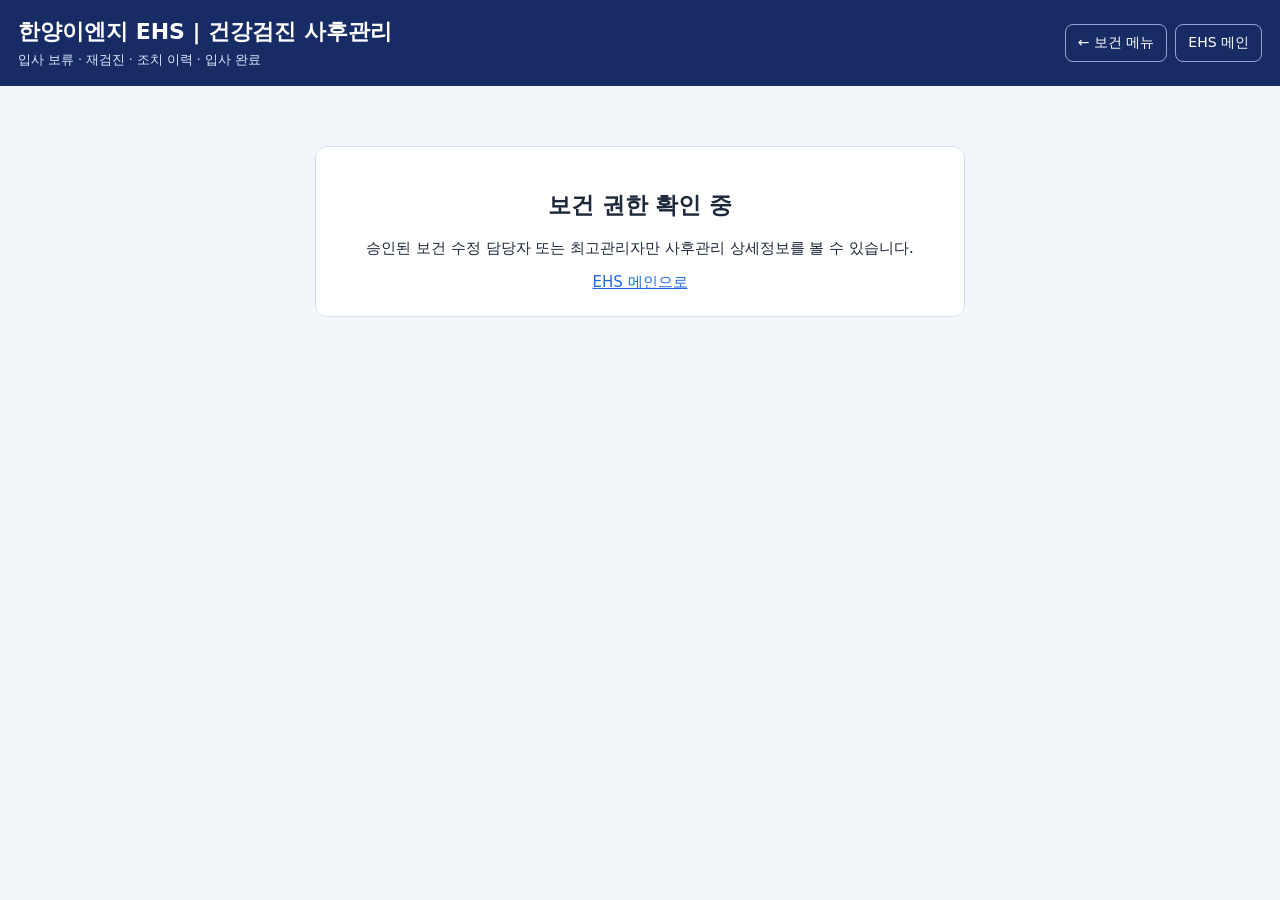
<file: health_followup.html>
<!doctype html>
<html lang="ko"><head><meta charset="utf-8"><meta name="viewport" content="width=device-width,initial-scale=1"><meta name="referrer" content="no-referrer">
<meta http-equiv="Content-Security-Policy" content="default-src 'none'; script-src 'self'; style-src 'self' 'unsafe-inline'; connect-src https://ahmqthuympannqsrszvv.supabase.co; img-src 'self' data: blob:; font-src 'self'; object-src 'none'; base-uri 'none'; form-action 'none'; frame-src 'none'"><title>한양이엔지 EHS | 건강검진 사후관리</title>
<script src="./she-v24-index.js?v=20261127-delete2"></script>
<style>
:root{color-scheme:light;--navy:#172c65;--blue:#1d6ce0;--line:#d7e2ee;--muted:#64748b;--bg:#f2f6fb}
*{box-sizing:border-box}body{margin:0;background:var(--bg);color:#1e293b;font-family:'Malgun Gothic',system-ui,sans-serif;font-size:15px}button,input,select,textarea{font:inherit}button{cursor:pointer}button:disabled{cursor:not-allowed;opacity:.55}[hidden]{display:none!important}
header{background:var(--navy);color:white;padding:17px max(18px,calc((100vw - 1420px)/2));display:flex;justify-content:space-between;align-items:center;gap:14px;flex-wrap:wrap}header h1{font-size:22px;margin:0 0 3px}header small{color:#dbeafe}nav{display:flex;gap:8px;flex-wrap:wrap}nav a{color:white;border:1px solid #91a6d0;border-radius:8px;padding:9px 12px;text-decoration:none;font-size:14px}
main{max-width:1460px;margin:auto;padding:20px}.notice,.panel,.stats>div{background:white;border:1px solid var(--line);border-radius:12px;padding:16px}.notice{font-size:13px;color:#475569;margin-bottom:16px;line-height:1.6}.stats{display:grid;grid-template-columns:repeat(4,minmax(0,1fr));gap:10px;margin:14px 0}.stats small{color:var(--muted);display:block}.stats strong{display:block;font-size:26px;color:var(--navy);margin-top:4px}
.workspace{display:grid;grid-template-columns:minmax(0,1.65fr) minmax(310px,1fr);gap:14px;align-items:start}.panel{min-width:0}.heading{display:flex;justify-content:space-between;align-items:center;gap:8px;flex-wrap:wrap;margin-bottom:12px}.heading h2{font-size:18px;margin:0;color:var(--navy)}button{border:1px solid #b9cee4;background:white;color:var(--navy);padding:9px 13px;border-radius:8px;font-weight:700;min-height:40px}.primary{background:var(--blue);color:white;border-color:var(--blue)}.controls{display:flex;flex-wrap:wrap;gap:8px;margin:10px 0}.controls input{flex:1;min-width:180px}.controls select{min-width:125px}input,select,textarea{border:1px solid #b9c9dc;border-radius:7px;padding:9px;max-width:100%;min-width:0;color:#1e293b;background:#fff}textarea{width:100%;resize:vertical}input:focus,select:focus,textarea:focus,button:focus-visible{outline:2px solid #93c5fd;outline-offset:1px}.hint{font-size:12px;color:var(--muted);line-height:1.5;margin:6px 0}.msg{padding:11px 14px;border-radius:8px;background:#e9f1fd;color:#173b74;white-space:pre-wrap;overflow-wrap:anywhere;margin-bottom:12px}.msg.error{background:#fef2f2;color:#991b1b}.msg.success{background:#ecfdf5;color:#166534}
.tablewrap{overflow:auto;max-height:580px;border:1px solid var(--line);border-radius:8px}table{width:100%;border-collapse:collapse;min-width:660px}th,td{padding:10px 8px;border-bottom:1px solid #e2e8f0;text-align:left;font-size:13px;vertical-align:middle}th{background:#eaf0fa;color:var(--navy);position:sticky;top:0;z-index:1}td button{font-size:13px;padding:6px 9px;min-height:36px}tbody tr.selected{background:#eaf3ff}.tag{display:inline-block;padding:4px 7px;border-radius:6px;font-size:12px;font-weight:700;background:#fff1e2;color:#9a3412}.tag.cleared{background:#dbeafe;color:#1d4ed8}.tag.entered,.tag.closed{background:#dcfce7;color:#166534}.overdue{color:#b91c1c;font-weight:700}.pager{display:flex;align-items:center;justify-content:space-between;gap:10px;margin-top:12px}.fields{display:grid;grid-template-columns:repeat(2,minmax(0,1fr));gap:10px}.field{display:flex;flex-direction:column;gap:5px;min-width:0;font-size:13px}.field label{font-weight:700;color:#334155}.full{grid-column:1/-1}.actions{display:flex;gap:8px;justify-content:flex-end;margin-top:14px;flex-wrap:wrap}.summary{padding:12px;background:#f4f7fc;border-radius:8px;margin-bottom:12px;line-height:1.6;overflow-wrap:anywhere}.history{display:grid;gap:8px;margin-top:12px}.history article{padding:12px;border-left:3px solid #9ab4d6;background:#f8fafc;border-radius:5px;white-space:pre-wrap;overflow-wrap:anywhere}.history article p{margin:5px 0 0;font-size:13px}.history article small{color:var(--muted)}.empty{padding:22px;text-align:center;color:var(--muted)}#gate{max-width:650px;margin:60px auto;padding:24px;background:white;border:1px solid var(--line);border-radius:12px;text-align:center}#gate a{color:var(--blue)}
@media(max-width:900px){.workspace{grid-template-columns:1fr}.stats{grid-template-columns:repeat(2,1fr)}main{padding:12px}header{padding:12px}header h1{font-size:18px}.tablewrap{max-height:480px}}@media(max-width:520px){.fields{grid-template-columns:1fr}.field{grid-column:1/-1}.controls>*{flex:1 1 100%}.stats strong{font-size:22px}input,select,textarea{font-size:16px}.actions button{flex:1}}
</style></head>
<body>
<header><div><h1>한양이엔지 EHS | 건강검진 사후관리</h1><small>입사 보류 · 재검진 · 조치 이력 · 입사 완료</small></div><nav><a href="health_menu.html">← 보건 메뉴</a><a href="index.html">EHS 메인</a></nav></header>
<section id="gate" role="status"><h2>보건 권한 확인 중</h2><p id="gateText">승인된 담당자만 접근할 수 있습니다.</p><a href="index.html">EHS 메인으로</a></section>
<main id="app" hidden>
 <div class="notice">이 화면은 입사 지연 관련 사후관리 전용입니다. 검진 원본 PDF, 상세 질병명 및 검사 수치를 업로드하지 마십시오. 필수 5종 이수 및 입사일은 연명부에서 조회하며 입사 가능 여부는 의료진 및 정해진 입사 절차를 확인한 후 담당자가 기록합니다.</div>
 <div id="message" class="msg" role="status" hidden></div>
 <section class="stats" aria-label="관리 현황">
  <div><small id="totalLabel">현재 관리 건수</small><strong id="total">—</strong></div>
  <div><small>7일 내 조치</small><strong id="due">—</strong></div>
  <div><small>조치일 경과</small><strong id="overdue">—</strong></div>
  <div><small>14일 이상 지연</small><strong id="longDelay">—</strong></div>
 </section>
 <div class="workspace">
 <section class="panel"><div class="heading"><h2>사후관리 대상자</h2><div><button id="refresh" type="button">새로고침</button> <button id="newCase" type="button" class="primary">+ 대상자 등록</button></div></div>
 <div class="controls"><select id="scope" aria-label="관리 범위"><option value="active">관리 중</option><option value="all">전체 및 종결</option></select><input id="search" type="search" placeholder="성명·근로번호·업체 검색" aria-label="전체 관리대상 검색"><select id="quick" aria-label="전체 관리대상 필터"><option value="">전체 상태</option><option value="due">7일 내 조치</option><option value="overdue">조치일 경과</option><option value="long">14일 이상 지연</option><option value="hold">입사 보류</option><option value="retest">재검진·재측정</option><option value="results">결과 대기</option><option value="cleared">입사 가능 확인</option><option value="entered">입사 완료</option><option value="closed">기타 종결</option></select></div>
 <p id="listHint" class="hint">서버 목록을 불러오는 중입니다.</p>
 <div class="tablewrap"><table><thead><tr><th>성명 / 생년월일 / 업체</th><th>최초 사유</th><th>입사 지연</th><th>다음 조치</th><th>상태</th><th>이력</th></tr></thead><tbody id="caseRows"></tbody></table></div>
 <div class="pager"><button type="button" id="prev">← 이전</button><span id="pageInfo" class="hint"></span><button type="button" id="next">다음 →</button></div>
 </section>
 <section class="panel" id="detailPanel"><div class="heading"><h2 id="detailTitle">개인별 관리 이력</h2><button id="closeDetail" type="button" hidden>닫기</button></div>
 <div id="detailEmpty" class="empty">대상자 등록 또는 이력 버튼을 선택하세요.</div>
 <div id="detailBody" hidden><div id="personSummary" class="summary"></div>
 <form id="caseForm" hidden><div class="fields">
 <div class="field full" id="candidateFields"><label for="candidateSearch">연명부 대상자 검색</label><input id="candidateSearch" type="search" placeholder="성명 · 생년월일 · 근로번호 · 업체"><label for="worker">필수 5종 완료 / 물산입사일 미입력 재직자</label><select id="worker"></select><small id="candidateHint" class="hint"></small></div>
 <div class="field" id="plannedField"><label for="planned">물산입사 예정일 *</label><input type="date" id="planned"></div>
 <div class="field" id="openedField"><label for="opened">최초 발생일 *</label><input type="date" id="opened"></div>
 <div class="field full" id="reasonField"><label for="reason">최초 보류 사유 *</label><select id="reason"><option value="bp">혈압 측정 입사 보류</option><option value="retest">건강검진 재검진</option><option value="doctor">의사 소견서 제출</option><option value="treatment">치료 및 경과 확인</option><option value="result">검진 결과 확인 대기</option><option value="other">기타</option></select></div>
 <div class="field"><label for="status">관리 상태 *</label><select id="status"></select></div>
 <div class="field"><label for="actionDate">다음 조치 예정일 *</label><input id="actionDate" type="date"></div>
 <div class="field full"><label for="note">조치사항 (기존 이력 덮어쓰기 없음)</label><textarea id="note" maxlength="1000" rows="4" placeholder="업무상 필요한 조치 및 일정만 기록"></textarea></div>
 </div><div class="actions"><button type="button" id="cancelDetail">취소</button><button type="submit" id="save" class="primary">저장 및 이력 추가</button></div></form>
 <div id="historySection" hidden><h3>누적 조치 이력</h3><div class="history" id="historyRows"></div><div class="pager"><button type="button" id="histPrev">← 이전</button><span id="histPage" class="hint"></span><button type="button" id="histNext">다음 →</button></div></div>
 </div></section>
 </div>
</main>
<script src="./health_followup-secure.js?v=20261127-delete2"></script>
</body></html>
</file>
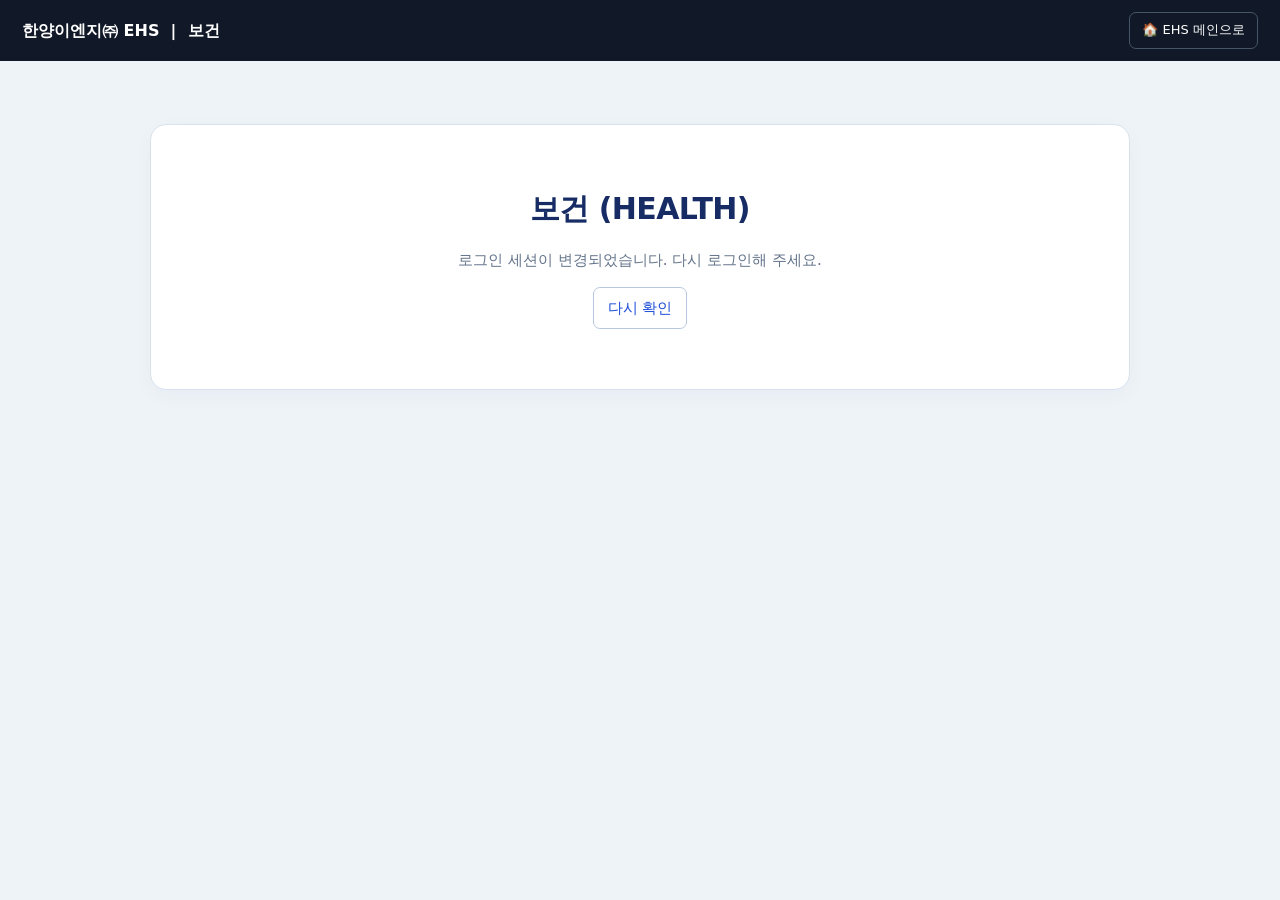
<file: health_menu.html>
<!doctype html>
<html lang="ko">
<head>
<meta charset="utf-8">
<meta name="viewport" content="width=device-width,initial-scale=1">
<meta name="referrer" content="no-referrer">
<meta http-equiv="Content-Security-Policy" content="default-src 'none'; script-src 'self'; style-src 'self' 'unsafe-inline'; connect-src https://ahmqthuympannqsrszvv.supabase.co; img-src 'self' data: blob:; font-src 'self'; object-src 'none'; base-uri 'none'; form-action 'none'; frame-src 'none'">
<title>한양이엔지 EHS | 보건</title>
<script src="./she-v24-index.js?v=20261126-balanced2"></script>
<style>
:root{color-scheme:light;--navy:#111827;--blue:#1d4ed8;--green:#15803d;--text:#172b4d;--muted:#64748b;--line:#d7e2ee;--bg:#eef3f8}
*{box-sizing:border-box}body{margin:0;min-height:100vh;background:var(--bg);font:15px/1.6 'Malgun Gothic',system-ui,sans-serif;color:var(--text)}[hidden]{display:none!important}
header{background:var(--navy);color:#fff;display:flex;align-items:center;justify-content:space-between;gap:12px;padding:12px 22px;flex-wrap:wrap}header strong{font-size:16px}header a{color:#fff;text-decoration:none;border:1px solid #475569;border-radius:7px;padding:7px 12px;font-size:13px}header a:hover{background:#263244}
main{max-width:1020px;margin:clamp(22px,7vh,76px) auto;padding:0 20px}
.panel{border:1px solid var(--line);border-radius:16px;background:#fff;box-shadow:0 6px 22px #142b4d08;padding:clamp(20px,4vw,40px)}
h1{font-size:clamp(22px,3vw,30px);text-align:center;margin:0;color:#172c65;letter-spacing:-.6px}.subtitle{text-align:center;color:var(--muted);margin:5px 0 26px}.cards{border-top:1px solid var(--line);padding-top:24px;display:grid;grid-template-columns:repeat(2,minmax(0,1fr));gap:18px}
.module{appearance:none;font:inherit;display:flex;flex-direction:column;text-align:left;background:#fff;color:var(--text);padding:24px;border:1px solid #d4deea;border-radius:12px;min-height:280px;cursor:pointer;min-width:0;transition:border-color .16s,box-shadow .16s,transform .16s}
.module:hover:not(:disabled){border-color:var(--accent);box-shadow:0 7px 18px #1c335c12;transform:translateY(-2px)}
.module:focus-visible,header a:focus-visible,#retry:focus-visible{outline:3px solid #93c5fd;outline-offset:3px}
.module:disabled{cursor:not-allowed;opacity:.58}.module .symbol{color:var(--accent);width:34px;height:34px;margin-bottom:14px}.module h2{font-size:20px;line-height:1.35;margin:0 0 5px;letter-spacing:-.4px}.module .description{font-size:13px;color:var(--muted);margin:0}.module ul{list-style:none;padding:15px 0 0;margin:17px 0 20px;border-top:1px solid var(--line);width:100%;font-size:14px;line-height:1.9}.module .enter{display:flex;align-items:center;justify-content:space-between;margin-top:auto;width:100%;background:var(--accent);color:#fff;font-weight:700;padding:9px 12px;border-radius:7px;font-size:14px}.module:disabled .enter{background:#64748b}
#gate{text-align:center;padding:20px 0;color:var(--muted)}#gate h1{margin-bottom:12px}#retry{font:inherit;border:1px solid #b8c8df;border-radius:7px;background:#fff;color:var(--blue);padding:8px 14px;cursor:pointer}#accessNote{margin:20px 0 0;color:var(--muted);font-size:12px;text-align:center}
@media(max-width:600px){main{padding:0 12px;margin:20px auto}.panel{padding:18px}.cards{grid-template-columns:1fr;gap:12px;padding-top:18px}.module{min-height:0;padding:20px}.module ul{margin:12px 0}.subtitle{font-size:13px;margin-bottom:18px}header{padding:10px 12px}}
@media(prefers-reduced-motion:reduce){.module{transition:none}.module:hover{transform:none}}
</style>
</head>
<body>
<header><strong>한양이엔지㈜ EHS &nbsp;|&nbsp; 보건</strong><a href="index.html">🏠 EHS 메인으로</a></header>
<main><section class="panel" aria-labelledby="menuTitle">
<div id="gate" role="status" aria-live="polite"><h1>보건 (HEALTH)</h1><p id="gateText">접속 권한 확인 중…</p><button id="retry" type="button" hidden>다시 확인</button></div>
<div id="menu" hidden>
<h1 id="menuTitle">보건 (HEALTH)</h1>
<p class="subtitle">이용하실 업무 기능을 선택해 주세요.</p>
<div class="cards">
<button class="module" id="converter" type="button" style="--accent:#1d4ed8" disabled>
<svg class="symbol" viewBox="0 0 24 24" fill="none" stroke="currentColor" stroke-width="1.7" stroke-linecap="round" stroke-linejoin="round" aria-hidden="true"><rect x="3" y="3" width="18" height="18" rx="2"/><path d="M3 9h18M9 3v18M9 15h12"/></svg>
<h2>건강검진 변환기</h2><p class="description">건강검진 결과지 일괄 변환</p>
<ul><li>건강검진 PDF 자료 변환</li><li>사내 표준 엑셀 양식 자동화</li><li>기존 파일 처리 기능 유지</li></ul>
<span class="enter"><span>변환기 열기</span><span aria-hidden="true">→</span></span>
</button>
<button class="module" id="followup" type="button" style="--accent:#15803d" disabled>
<svg class="symbol" viewBox="0 0 24 24" fill="none" stroke="currentColor" stroke-width="1.7" stroke-linecap="round" stroke-linejoin="round" aria-hidden="true"><rect x="5" y="4" width="14" height="18" rx="2"/><path d="M9 4V2h6v2M12 9v6M9 12h6M9 18h6"/></svg>
<h2>건강검진 사후관리</h2><p class="description">건강상 사유에 따른 입사 지연 관리</p>
<ul><li>입사 보류자 및 재검진 대상 관리</li><li>재측정·조치 예정일 관리</li><li>개인별 조치 이력 및 종결 관리</li></ul>
<span class="enter"><span id="followupLabel">사후관리 열기</span><span aria-hidden="true">→</span></span>
</button>
</div>
<p id="accessNote">등록된 보건 권한에 따라 이용 가능한 기능이 표시됩니다.</p>
</div>
</section></main>
<script src="./health_menu-secure.js?v=20261126-security1"></script>
</body></html>
</file>
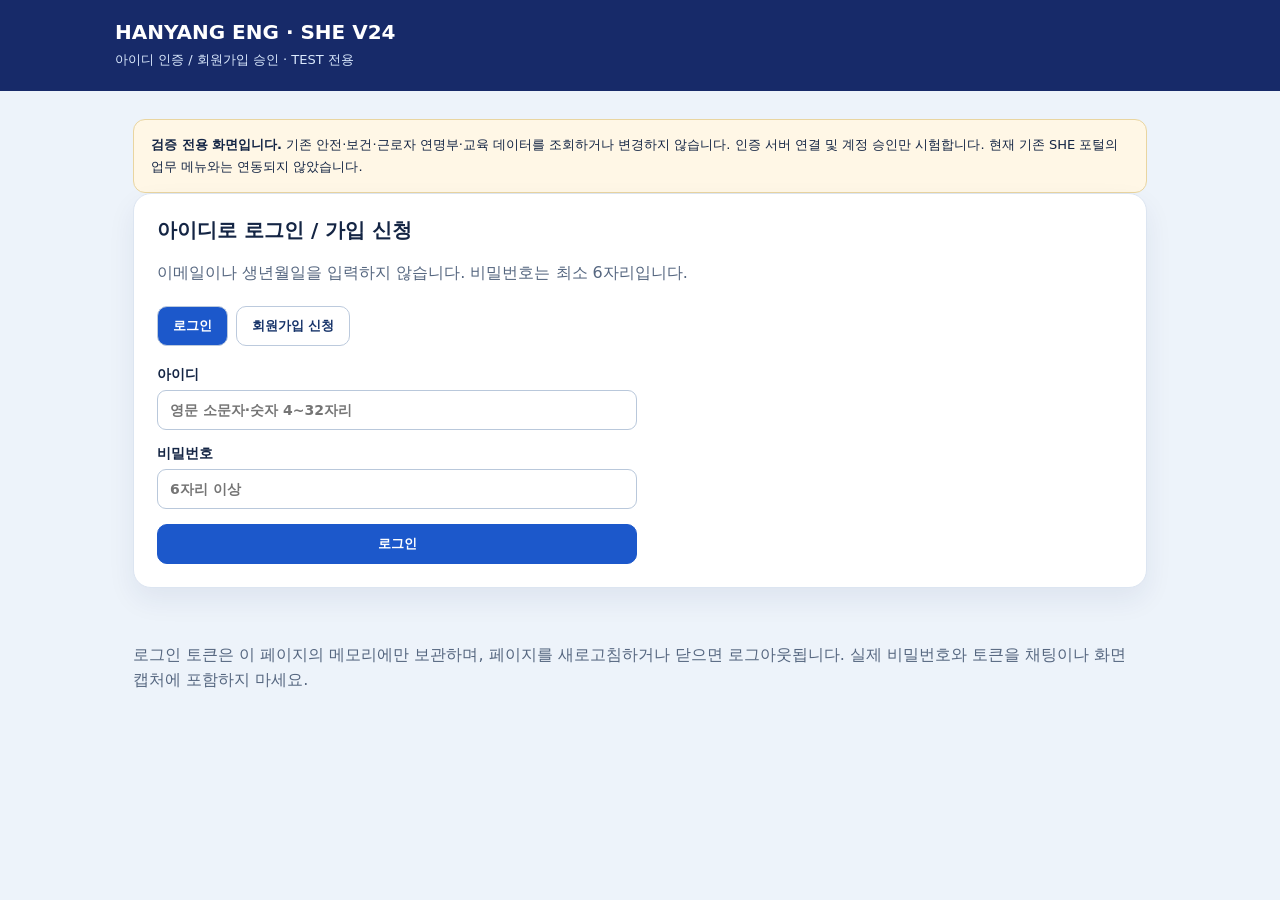
<file: v24-auth-test.html>
<!doctype html>
<html lang="ko">
<head>
<meta charset="utf-8">
<meta name="viewport" content="width=device-width, initial-scale=1">
<meta http-equiv="Content-Security-Policy" content="default-src 'none'; script-src 'self'; style-src 'self' 'unsafe-inline'; connect-src https://ahmqthuympannqsrszvv.supabase.co; base-uri 'none'; form-action 'none'; img-src 'none'; object-src 'none'">
<meta name="referrer" content="no-referrer">
<title>HANYANG SHE V24 | 로그인·회원가입 TEST</title>
<style>
:root{font-family:system-ui,-apple-system,"Malgun Gothic",sans-serif;color:#142544;background:#edf3fa}
*{box-sizing:border-box}
body{margin:0;min-height:100vh}
header{background:#172a69;color:white;padding:20px max(20px,calc((100vw - 1050px)/2))}
header strong{font-size:20px}header p{margin:6px 0 0;color:#dbeafe;font-size:13px}
main{max-width:1050px;margin:28px auto;padding:0 18px 40px}
section{background:white;border:1px solid #dce5f1;box-shadow:0 12px 28px #1b2e6212;border-radius:18px;padding:23px;margin-bottom:16px}
h1{font-size:20px;margin:0 0 9px}h2{font-size:17px;margin:0 0 12px}
p{line-height:1.6}small,.muted{color:#566780}
.notice{padding:14px 17px;background:#fff7e6;border:1px solid #e9d5a0;border-radius:12px;line-height:1.7;font-size:13px}
.tabs{display:flex;gap:8px;margin:20px 0}
button{cursor:pointer;border:1px solid #bccadd;border-radius:10px;padding:10px 15px;background:white;color:#17346a;font-weight:700}
button.primary{background:#1c58cb;border-color:#1c58cb;color:white}
button[disabled]{opacity:.5;cursor:not-allowed}
.tabs button[aria-selected="true"]{background:#1c58cb;color:white}
form{display:grid;gap:15px;max-width:480px}
label{display:grid;gap:6px;font-weight:650;font-size:14px}
input,select{font:inherit;width:100%;padding:11px 12px;border:1px solid #b9c8db;border-radius:9px;background:white;color:#15294a}
input:focus-visible,select:focus-visible,button:focus-visible{outline:3px solid #82b5ff;outline-offset:2px}
[hidden]{display:none!important}
#message{white-space:pre-wrap;margin:14px 0;min-height:22px;font-weight:600}
#message[data-kind="error"]{color:#b42318}
#message[data-kind="ok"]{color:#137041}
.stat{display:flex;flex-wrap:wrap;gap:10px;align-items:center}
.account{padding:14px;border:1px solid #dce5f1;border-radius:12px;margin:10px 0}
.account .title{font-weight:750;margin-bottom:9px;word-break:break-word}
.account .meta{font-size:12px;color:#50627c;margin-bottom:12px}
.account .controls{display:flex;gap:10px;flex-wrap:wrap;align-items:end}
.account .controls label{min-width:115px;flex:1}
.account .permission{display:flex;align-items:center;gap:5px;font-size:13px;min-width:auto}
.account .permission input{width:auto}
.my-permissions{border-top:1px solid #e0e8f3;margin-top:22px;padding-top:20px}
.permission-grid{display:grid;grid-template-columns:repeat(4,minmax(0,1fr));gap:10px}
.permission-tile{border:1px solid #cdd9e9;border-radius:10px;padding:12px;display:flex;gap:7px;flex-direction:column}
.permission-tile strong{font-size:14px}
.permission-tile span{font-size:13px;font-weight:700}
.permission-yes{color:#137041}
.permission-no{color:#64748b}
.permission-unknown{color:#b42318}
@media(max-width:600px){.permission-grid{grid-template-columns:repeat(2,minmax(0,1fr))}}
@media(max-width:600px){section{padding:17px}header{padding:20px}}
</style>
<script src="./v24-auth-test.js" defer></script>
</head>
<body>
<header><strong>HANYANG ENG · SHE V24</strong><p>아이디 인증 / 회원가입 승인 · TEST 전용</p></header>
<main>
<div class="notice"><strong>검증 전용 화면입니다.</strong> 기존 안전·보건·근로자 연명부·교육 데이터를 조회하거나 변경하지 않습니다. 인증 서버 연결 및 계정 승인만 시험합니다. 현재 기존 SHE 포털의 업무 메뉴와는 연동되지 않았습니다.</div>
<section id="guest">
<h1>아이디로 로그인 / 가입 신청</h1>
<p class="muted">이메일이나 생년월일을 입력하지 않습니다. 비밀번호는 최소 6자리입니다.</p>
<div class="tabs" role="tablist" aria-label="인증 작업"><button id="tabLogin" type="button" role="tab" aria-selected="true">로그인</button><button id="tabRegister" type="button" role="tab" aria-selected="false">회원가입 신청</button></div>
<form id="authForm" autocomplete="on">
<label>아이디<input id="loginId" name="username" required autocomplete="username" minlength="4" maxlength="32" pattern="[a-z0-9][a-z0-9._-]{3,31}" placeholder="영문 소문자·숫자 4~32자리"></label>
<label>비밀번호<input id="password" name="password" type="password" required minlength="6" maxlength="128" autocomplete="current-password" placeholder="6자리 이상"></label>
<div id="registerFields" hidden>
<label>성명<input id="displayName" name="name" maxlength="100" autocomplete="name"></label>
<label>소속<input id="department" name="organization" maxlength="80" autocomplete="organization"></label>
</div>
<button id="submit" class="primary" type="submit">로그인</button>
</form>
</section>
<section id="signedIn" hidden>
<h1>로그인 확인</h1>
<p id="userInfo"></p>
<p class="muted">인증 확인만 완료되었습니다. 업무 메뉴에 접속하는 기능은 아직 연결되지 않았습니다.</p>
<div id="myPermissions" class="my-permissions" aria-label="내 메뉴별 권한 설정값">
<h2>내 메뉴별 권한 설정값</h2>
<p class="muted">Supabase 인증 서버에 저장된 계정별 설정입니다. 실제 안전·보건·인원·교육 업무 화면의 접근 권한 적용과는 별개이며, 일반 근로자 기본 조회 범위는 포함하지 않습니다.</p>
<div id="permissionList" class="permission-grid"></div>
</div>
<div class="stat"><button type="button" id="refreshMe">세션 다시 확인</button><button type="button" id="logout" class="primary">로그아웃</button></div>
</section>
<section id="admin" hidden>
<h2>최고관리자 · 회원 승인 TEST</h2>
<p class="muted">직원별 역할·상태·메뉴별 권한을 설정할 수 있습니다. 데이터 접근 통합은 아직 미완료입니다.</p>
<button type="button" id="loadUsers">회원 목록 새로고침</button>
<div id="usersList"></div>
</section>
<p id="message" role="status" aria-live="polite"></p>
<p class="muted">로그인 토큰은 이 페이지의 메모리에만 보관하며, 페이지를 새로고침하거나 닫으면 로그아웃됩니다. 실제 비밀번호와 토큰을 채팅이나 화면 캡처에 포함하지 마세요.</p>
</main>
</body>
</html>
</file>
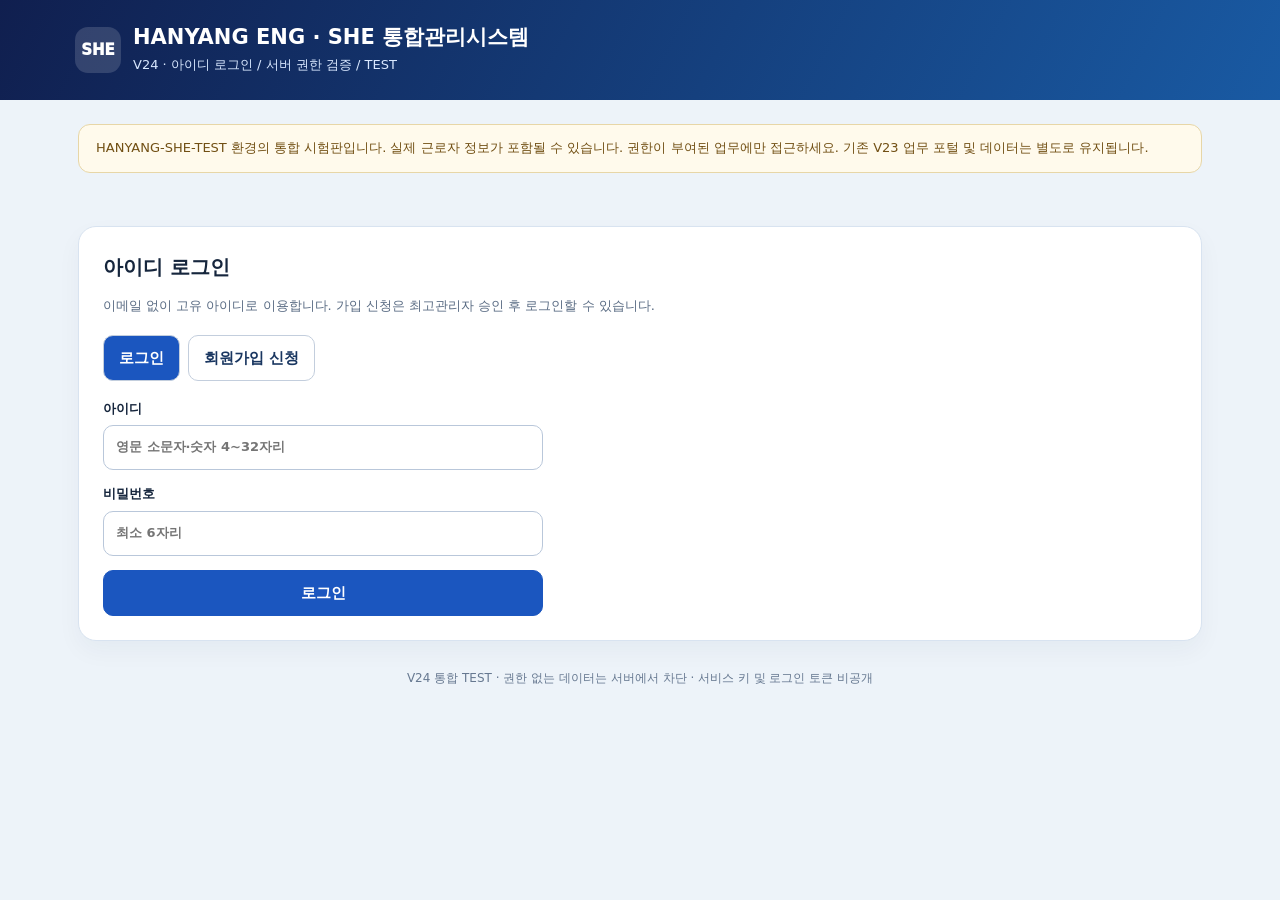
<file: v24-portal.html>
<!doctype html>
<html lang="ko">
<head>
<meta charset="utf-8">
<meta name="viewport" content="width=device-width,initial-scale=1">
<meta name="referrer" content="no-referrer">
<meta http-equiv="Content-Security-Policy" content="default-src 'none'; script-src 'self'; style-src 'self' 'unsafe-inline'; connect-src https://ahmqthuympannqsrszvv.supabase.co; base-uri 'none'; form-action 'none'; object-src 'none'; frame-ancestors 'none'">
<title>HANYANG SHE V24 · 통합관리시스템</title>
<style>
:root{font:15px/1.6 system-ui,-apple-system,"Malgun Gothic",sans-serif;color:#16263d;background:#edf3f9}
*{box-sizing:border-box}body{margin:0;min-height:100vh}button,input,select,textarea{font:inherit}
button{cursor:pointer;border:1px solid #c3cedd;background:#fff;color:#193660;border-radius:10px;padding:10px 15px;font-weight:750}button:hover:not(:disabled){background:#eff6ff}button:disabled{opacity:.52;cursor:wait}
button.primary{background:#1b56bf;color:#fff;border-color:#1b56bf}button.primary:hover:not(:disabled){background:#1845a0}
button.danger{color:#b42318;border-color:#f3c1b9}
a{color:#1554bc}button:focus-visible,input:focus-visible,textarea:focus-visible,select:focus-visible{outline:3px solid #8dc2ff;outline-offset:2px}
header{background:linear-gradient(117deg,#101f4f,#195aa3);color:white;padding:24px max(20px,calc((100vw - 1130px)/2))}
.brand{display:flex;align-items:center;gap:12px}.logo{display:inline-grid;place-items:center;width:46px;height:46px;background:#ffffff25;border-radius:13px;font-weight:950}
.brand h1{font-size:21px;margin:0;line-height:1.25}.brand p{color:#d9e8ff;font-size:13px;margin:5px 0 0}
main{max-width:1160px;padding:24px 18px 55px;margin:auto}
.card{background:white;border:1px solid #d8e3f0;border-radius:18px;box-shadow:0 10px 25px #162a4c0b;padding:24px;margin-bottom:18px}
h2{font-size:20px;margin:0 0 8px}h3{font-size:17px;margin:0 0 10px}
.muted{color:#596b83;font-size:13px}.notice{background:#fffaec;border:1px solid #e7d6a7;color:#714f13;border-radius:12px;padding:13px 17px;margin-bottom:17px;font-size:13px}
#message{white-space:pre-wrap;min-height:20px;font-weight:700;margin:0 0 16px}#message[data-kind="error"]{color:#af2115}#message[data-kind="ok"]{color:#13754e}
[hidden]{display:none!important}
.form{display:grid;gap:14px;max-width:440px;margin-top:18px}
label.field{display:grid;gap:6px;font-weight:700;font-size:13px}
input,textarea,select{background:#fff;color:#182b47;border:1px solid #b9c7da;padding:11px 12px;border-radius:10px;width:100%}
textarea{min-height:100px;resize:vertical}
.split{display:flex;gap:10px;flex-wrap:wrap;align-items:center}
.auth-tabs{display:flex;gap:8px;margin-top:18px}.auth-tabs button[aria-pressed="true"]{background:#1b56bf;color:#fff}
.userbar{display:flex;gap:12px;justify-content:space-between;align-items:center;flex-wrap:wrap}.who{display:grid;gap:3px}.who strong{font-size:16px}
.nav{display:flex;gap:9px;flex-wrap:wrap;margin:16px 0}.nav button[aria-selected="true"]{background:#153d86;color:white;border-color:#153d86}
.toolrow{display:flex;gap:10px;flex-wrap:wrap;align-items:center;margin:16px 0}.toolrow input{max-width:530px;flex:1;min-width:220px}
.status{font-size:12px;display:inline-block;padding:3px 8px;border-radius:99px;background:#e8eef7;color:#3b5579;font-weight:800}.status.yes{background:#e1f8ec;color:#137549}.status.no{background:#f3f5f8;color:#697586}
.stats{display:grid;grid-template-columns:repeat(4,minmax(0,1fr));gap:10px;margin:14px 0}
.stat{background:#f3f7fc;border:1px solid #dde7f4;border-radius:12px;padding:13px}.stat strong{display:block;font-size:14px}
.stat .value{font-weight:850;font-size:13px;margin-top:4px}
.tablewrap{overflow-x:auto;margin-top:14px;border:1px solid #e2e8f0;border-radius:12px}
table{width:100%;border-collapse:collapse;min-width:710px}th,td{text-align:left;padding:11px 13px;border-bottom:1px solid #e8edf5;font-size:13px;vertical-align:top}th{background:#f4f7fc;color:#394c6a;font-size:12px;position:sticky;top:0}
tbody tr:last-child td{border-bottom:none}td .clamp{max-width:340px;white-space:pre-wrap;overflow-wrap:anywhere;max-height:98px;overflow:hidden}
.empty{color:#64748b;text-align:center;padding:30px;background:#f9fbff;border:1px dashed #cbd5e1;border-radius:12px}
.editor{border:1px solid #cbd9ec;border-radius:13px;background:#f7faff;padding:17px;margin-top:18px}
.editor form{display:grid;grid-template-columns:1fr 1fr;gap:12px}.editor form .full{grid-column:1/-1}
.permission-set{display:flex;gap:14px;flex-wrap:wrap;margin:12px 0}
.permission-set label{display:flex;gap:5px;align-items:center;font-size:13px;font-weight:700}
.permission-set input{width:auto}
.member{border:1px solid #dbe5f2;padding:16px;border-radius:13px;margin-top:12px}
.member .meta{font-size:12px;color:#61728a;margin:4px 0 12px}
.member .split .field{min-width:170px;flex:1}
#pwdForm{max-width:440px;margin:12px 0}
footer{color:#667890;font-size:12px;text-align:center;margin-top:28px}
@media(max-width:650px){.card{padding:17px}.brand h1{font-size:18px}.stats{grid-template-columns:1fr 1fr}.editor form{grid-template-columns:1fr}header{padding:20px}}
</style>
<script src="./v24-portal.js" defer></script>
</head>
<body>
<header><div class="brand"><span class="logo">SHE</span><div><h1>HANYANG ENG · SHE 통합관리시스템</h1><p>V24 · 아이디 로그인 / 서버 권한 검증 / TEST</p></div></div></header>
<main>
<div class="notice">HANYANG-SHE-TEST 환경의 통합 시험판입니다. 실제 근로자 정보가 포함될 수 있습니다. 권한이 부여된 업무에만 접근하세요. 기존 V23 업무 포털 및 데이터는 별도로 유지됩니다.</div>
<p id="message" role="status" aria-live="polite"></p>
<section id="guest" class="card">
<h2>아이디 로그인</h2><p class="muted">이메일 없이 고유 아이디로 이용합니다. 가입 신청은 최고관리자 승인 후 로그인할 수 있습니다.</p>
<div class="auth-tabs"><button id="modeLogin" type="button" aria-pressed="true">로그인</button><button id="modeRegister" type="button" aria-pressed="false">회원가입 신청</button></div>
<form id="loginForm" class="form">
<label class="field">아이디<input id="loginId" autocomplete="username" required minlength="4" maxlength="32" pattern="[a-z0-9][a-z0-9._-]{3,31}" placeholder="영문 소문자·숫자 4~32자리"></label>
<label class="field">비밀번호<input id="loginPassword" type="password" autocomplete="current-password" required minlength="6" maxlength="128" placeholder="최소 6자리"></label>
<div id="registerFields" hidden>
<label class="field">성명<input id="registerName" autocomplete="name" maxlength="100"></label>
<label class="field">소속 업체·부서<input id="registerDept" autocomplete="organization" maxlength="80"></label>
</div>
<button id="authSubmit" class="primary" type="submit">로그인</button>
</form>
</section>
<div id="workApp" hidden>
<section class="card userbar"><div class="who"><strong id="userLabel">로그인 사용자</strong><span id="roleLabel" class="muted"></span></div><div class="split"><button id="sessionCheck" type="button">세션 확인</button><button id="logout" class="danger" type="button">로그아웃</button></div></section>
<section class="card">
<h2>내 메뉴 접근 권한</h2>
<div id="accessBadges" class="stats"></div>
<p class="muted">이 권한은 서버에서 매 요청 검증합니다. 조회 관리자에게는 수정 기능이 제공되지 않습니다.</p>
</section>
<nav class="nav" aria-label="업무 메뉴">
<button type="button" data-mod="safety" aria-selected="true">안전 / 위험성평가</button>
<button type="button" data-mod="roster" aria-selected="false">인원 / 연명부</button>
<button type="button" data-mod="education" aria-selected="false">교육 일정</button>
<button type="button" data-mod="health" aria-selected="false">보건</button>
<button type="button" data-mod="admin" aria-selected="false" hidden>최고관리자 / 회원 승인</button>
<button type="button" data-mod="password" aria-selected="false">비밀번호 변경</button>
</nav>
<section id="modulePanel" class="card" aria-live="polite"><h2>업무 자료 불러오는 중</h2></section>
</div>
<footer>V24 통합 TEST · 권한 없는 데이터는 서버에서 차단 · 서비스 키 및 로그인 토큰 비공개</footer>
</main>
</body>
</html>
</file>
